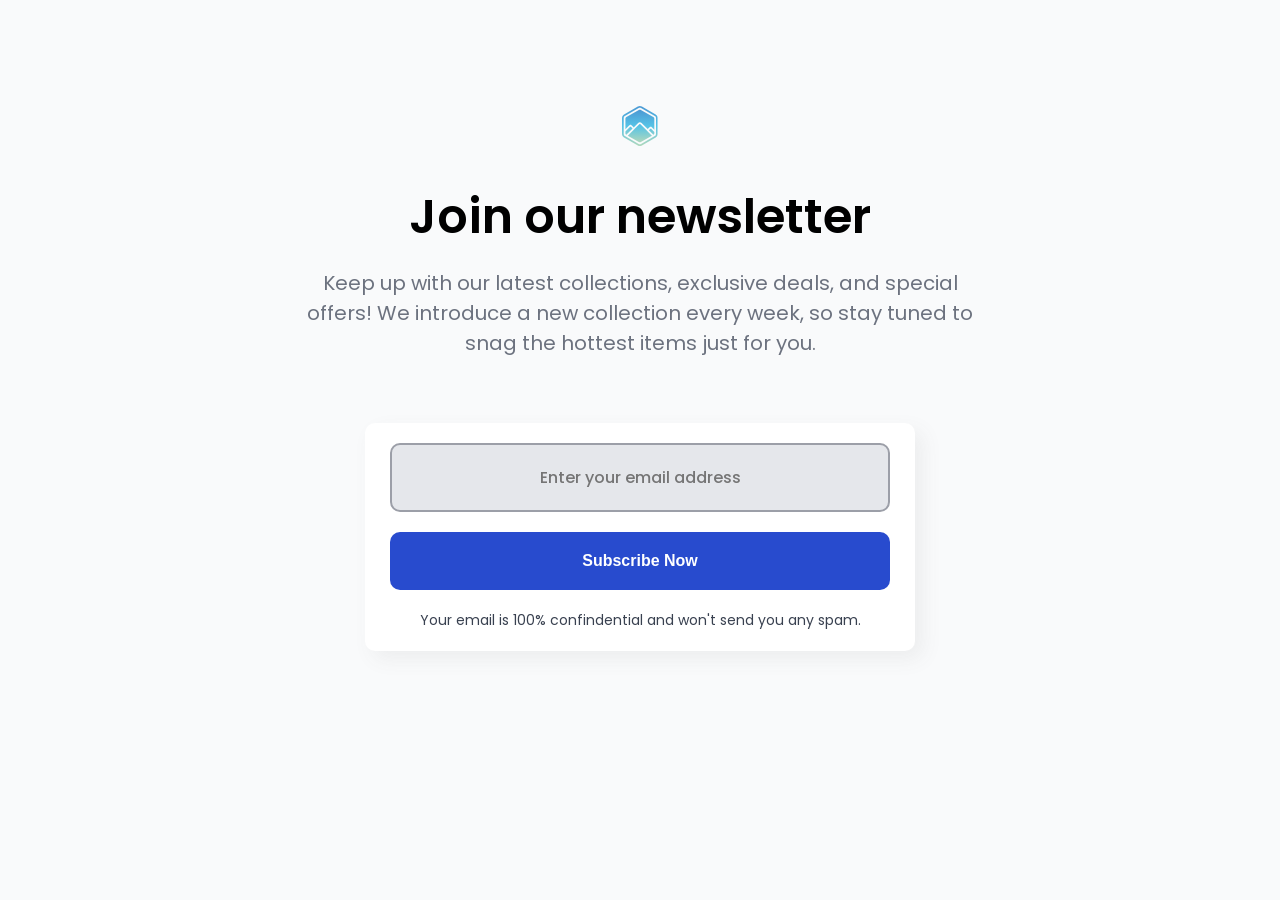
<file: index.html>
<!doctype html>
<html lang="en">

<head>
  <meta charset="UTF-8" />
  <meta name="viewport" content="width=device-width, initial-scale=1.0" />
  <link rel="stylesheet" href="reset.css">
  <link rel="stylesheet" href="style.css" />
  <link rel="icon" href="resources/favicon.ico" type="image/x-icon" sizes="96x96" />

  <link rel="preconnect" href="https://fonts.googleapis.com">
  <link rel="preconnect" href="https://fonts.gstatic.com" crossorigin>
  <link
    href="https://fonts.googleapis.com/css2?family=DM+Sans:ital,opsz,wght@0,9..40,100..1000;1,9..40,100..1000&family=Inter:ital,opsz,wght@0,14..32,100..900;1,14..32,100..900&family=Poppins:ital,wght@0,100;0,200;0,300;0,400;0,500;0,600;0,700;0,800;0,900;1,100;1,200;1,300;1,400;1,500;1,600;1,700;1,800;1,900&family=Roboto:ital,wght@0,100..900;1,100..900&family=Sora:wght@100..800&display=swap"
    rel="stylesheet">

  <title>Join Our Newsletter</title>

</head>

<body>
  <div class="container">
    <div class="conatiner img">
      <img src="resources/logo.svg" alt="logo for newsletter">
    </div>
  

  <div>
    <h1>Join our newsletter</h1>
  </div>

  <div class="container text-medium">
    Keep up with our latest collections, exclusive deals, and special offers! We introduce a new collection every week, so stay tuned to snag the hottest items just for you.
  </div>

  <div class="container form">
    <form method="POST" action="index.html">
      <input class="container" type="email" name="email" placeholder="Enter your email address" required>
    </form>
    <div class="container button">
      <button>
        Subscribe Now
      </button>
    </div>
    <div class ="container info-text">
      Your email is 100% confindential and won't send you any spam.
    </div>
  </div> 
  


</div>
</body>


</html>
</file>
<file: style.css>
.container {
    display: flex;
    justify-content: center;
}

img {
    width: 52px;
    height: 52px;
    margin: 100px 0 25px 0;
}

h1 {
    font-family: 'Poppins', sans-serif, 'Roboto';
    font-size: 48px;
    font-weight: 600;
    margin-bottom: 15px;
}

.text-medium {
    font-family: 'Poppins', sans-serif, 'Roboto';
    font-size: 20px;
    font-weight: 400;
    color:#6c727f;
    width: 700px;
    text-align: center;
    margin-bottom: 65px;
}

.form {
    background-color: #FFFFFF;
    width: 550px;
    border-radius: 10px;
    box-shadow: 8px 8px 20px 0px rgba(85, 85, 85, 0.08);
}

input[placeholder] {
    width: 500px;
    margin-top: 20px;
    font-weight: 500;
    background-color: #E5E7EB;
    font-family: 'Poppins', sans-serif, 'Roboto';
    font-size: 16px;
    border-radius: 10px;
    text-align: center;
    padding: 20px;
    border: 2px solid #9c9fa8;
}


button {
    font-size: 16px;
    font-weight: 600;
    background-color: #284BCE;
    width: 500px;
    color: #FFFFFF;
    border-radius: 10px;
    margin: 20px 0 20px 0;
    padding: 20px;
    border: none;
}

.info-text {
    font-family: 'Poppins', sans-serif, 'Roboto';
    font-size: 14px;
    font-weight: 400;
    margin-bottom: 20px;
    color:#394150;
}

@media (max-width: 1024px) {
    .text-medium {
        width: 90%;
        font-size: 18px;
    }

    .form {
        width: 90%;
    }

    input[placeholder],
    button {
        width: 300px;

    }

    h1 {
        font-size: 36px;
    }
}

/* Mobile (max-width: 640px) */
@media (max-width: 640px) {
    img {
        width: 40px;
        height: 40px;
        margin: 60px 0 20px 0;
    }

    h1 {
        font-size: 28px;
    }

    .text-medium {
        font-size: 16px;
        margin-bottom: 40px;
    }

    input[placeholder],
    button {
        padding: 16px;
        font-size: 14px;
    }

    .info-text {
        font-size: 12px;
    }
}
</file>
